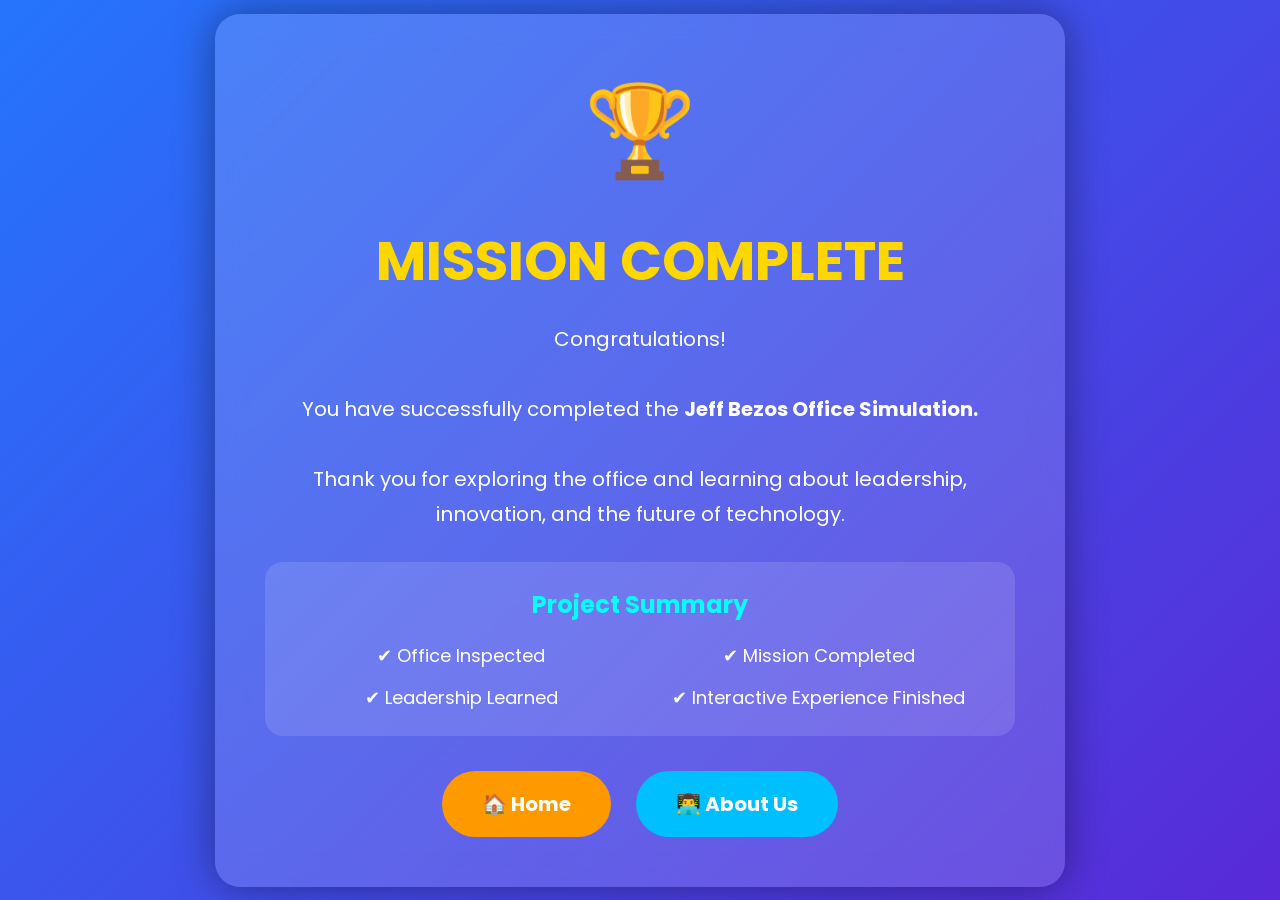
<file: index.html>
<!DOCTYPE html>
<html lang="en">
<link>
<meta charset="UTF-8">
<meta name="viewport" content="width=device-width, initial-scale=1.0">
<title>Inspection Complete</title>

<link rel="stylesheet" href="../style.css">

</link>
<body>

<div class="container">

    <div class="icon">🏆</div>

    <h1>MISSION COMPLETE</h1>

    <p>
        Congratulations!
        <br><br>
        You have successfully completed the
        <strong>Jeff Bezos Office Simulation.</strong>
        <br><br>
        Thank you for exploring the office and learning about
        leadership, innovation, and the future of technology.
    </p>

    <div class="card">

        <h2>Project Summary</h2>

        <div class="info">
            <span>✔ Office Inspected</span>
            <span>✔ Mission Completed</span>
            <span>✔ Leadership Learned</span>
            <span>✔ Interactive Experience Finished</span>
        </div>

    </div>

    <div class="buttons">

        <a href="../index.html">🏠 Home</a>

        <a href="../about.html">👨‍💻 About Us</a>

    </div>

</div>

</body>
</html>
</file>
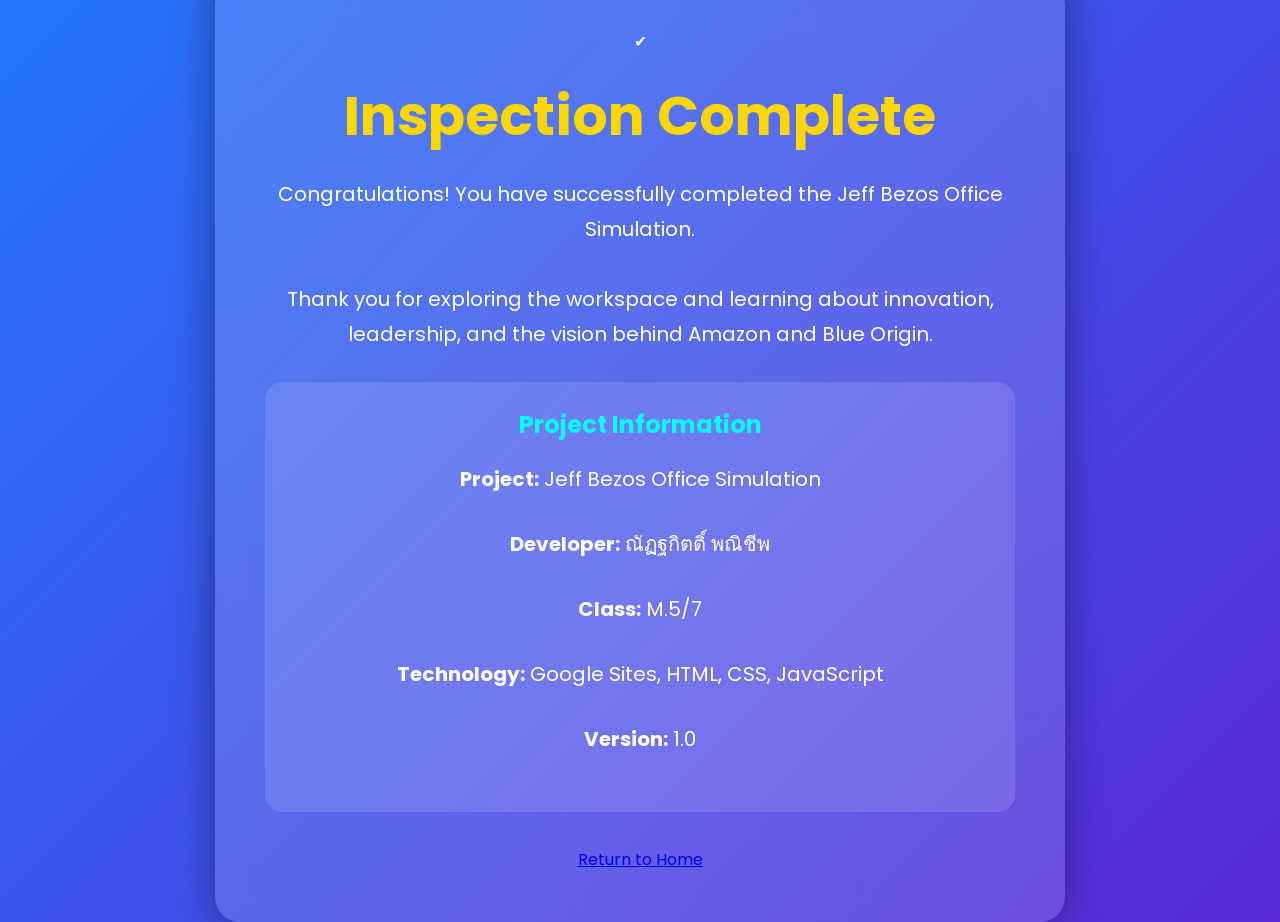
<file: ending.html>
<!DOCTYPE html>
<html lang="en">
<head>
<meta charset="UTF-8">
<title>Inspection Complete</title>
<link rel="stylesheet" href="style.css">
</head>

<body>

<div class="container">

<div class="check">✔</div>

<h1>Inspection Complete</h1>

<p class="text">
Congratulations! You have successfully completed the
Jeff Bezos Office Simulation.
<br><br>
Thank you for exploring the workspace and learning about
innovation, leadership, and the vision behind Amazon and Blue Origin.
</p>

<div class="card">

<h2>Project Information</h2>

<p><b>Project:</b> Jeff Bezos Office Simulation</p>

<p><b>Developer:</b> ณัฏฐกิตติ์ พณิชีพ</p>

<p><b>Class:</b> M.5/7</p>

<p><b>Technology:</b> Google Sites, HTML, CSS, JavaScript</p>

<p><b>Version:</b> 1.0</p>

</div>

<a href="index.html" class="btn">Return to Home</a>

</div>

</body>
</html>
</file>
<file: style.css>
@import url('https://fonts.googleapis.com/css2?family=Poppins:wght@300;500;700&display=swap');

*{
margin:0;
padding:0;
box-sizing:border-box;
font-family:'Poppins',sans-serif;
}

body{

height:100vh;

display:flex;

justify-content:center;

align-items:center;

background:linear-gradient(-45deg,#ff512f,#dd2476,#6a11cb,#2575fc);

background-size:400% 400%;

animation:bg 12s infinite;

}

@keyframes bg{

0%{background-position:0% 50%;}

50%{background-position:100% 50%;}

100%{background-position:0% 50%;}

}

.container{

width:850px;

padding:50px;

text-align:center;

background:rgba(255,255,255,.15);

backdrop-filter:blur(15px);

border-radius:25px;

box-shadow:0 0 40px rgba(0,0,0,.4);

color:white;

}

.icon{

font-size:90px;

animation:float 2s infinite alternate;

}

@keyframes float{

from{

transform:translateY(0);

}

to{

transform:translateY(-15px);

}

}

h1{

margin:20px 0;

font-size:55px;

color:#FFD700;

}

p{

font-size:20px;

line-height:35px;

margin-bottom:30px;

}

.card{

background:rgba(255,255,255,.12);

padding:25px;

border-radius:18px;

margin-bottom:35px;

}

.card h2{

margin-bottom:20px;

color:#00ffff;

}

.info{

display:grid;

grid-template-columns:1fr 1fr;

gap:15px;

font-size:18px;

}

.buttons{

display:flex;

justify-content:center;

gap:25px;

}

.buttons a{

text-decoration:none;

padding:18px 40px;

border-radius:50px;

font-size:20px;

font-weight:bold;

transition:.3s;

}

.buttons a:first-child{

background:#ff9900;

color:white;

}

.buttons a:last-child{

background:#00bfff;

color:white;

}

.buttons a:hover{

transform:scale(1.08);

box-shadow:0 0 20px white;

}
</file>
